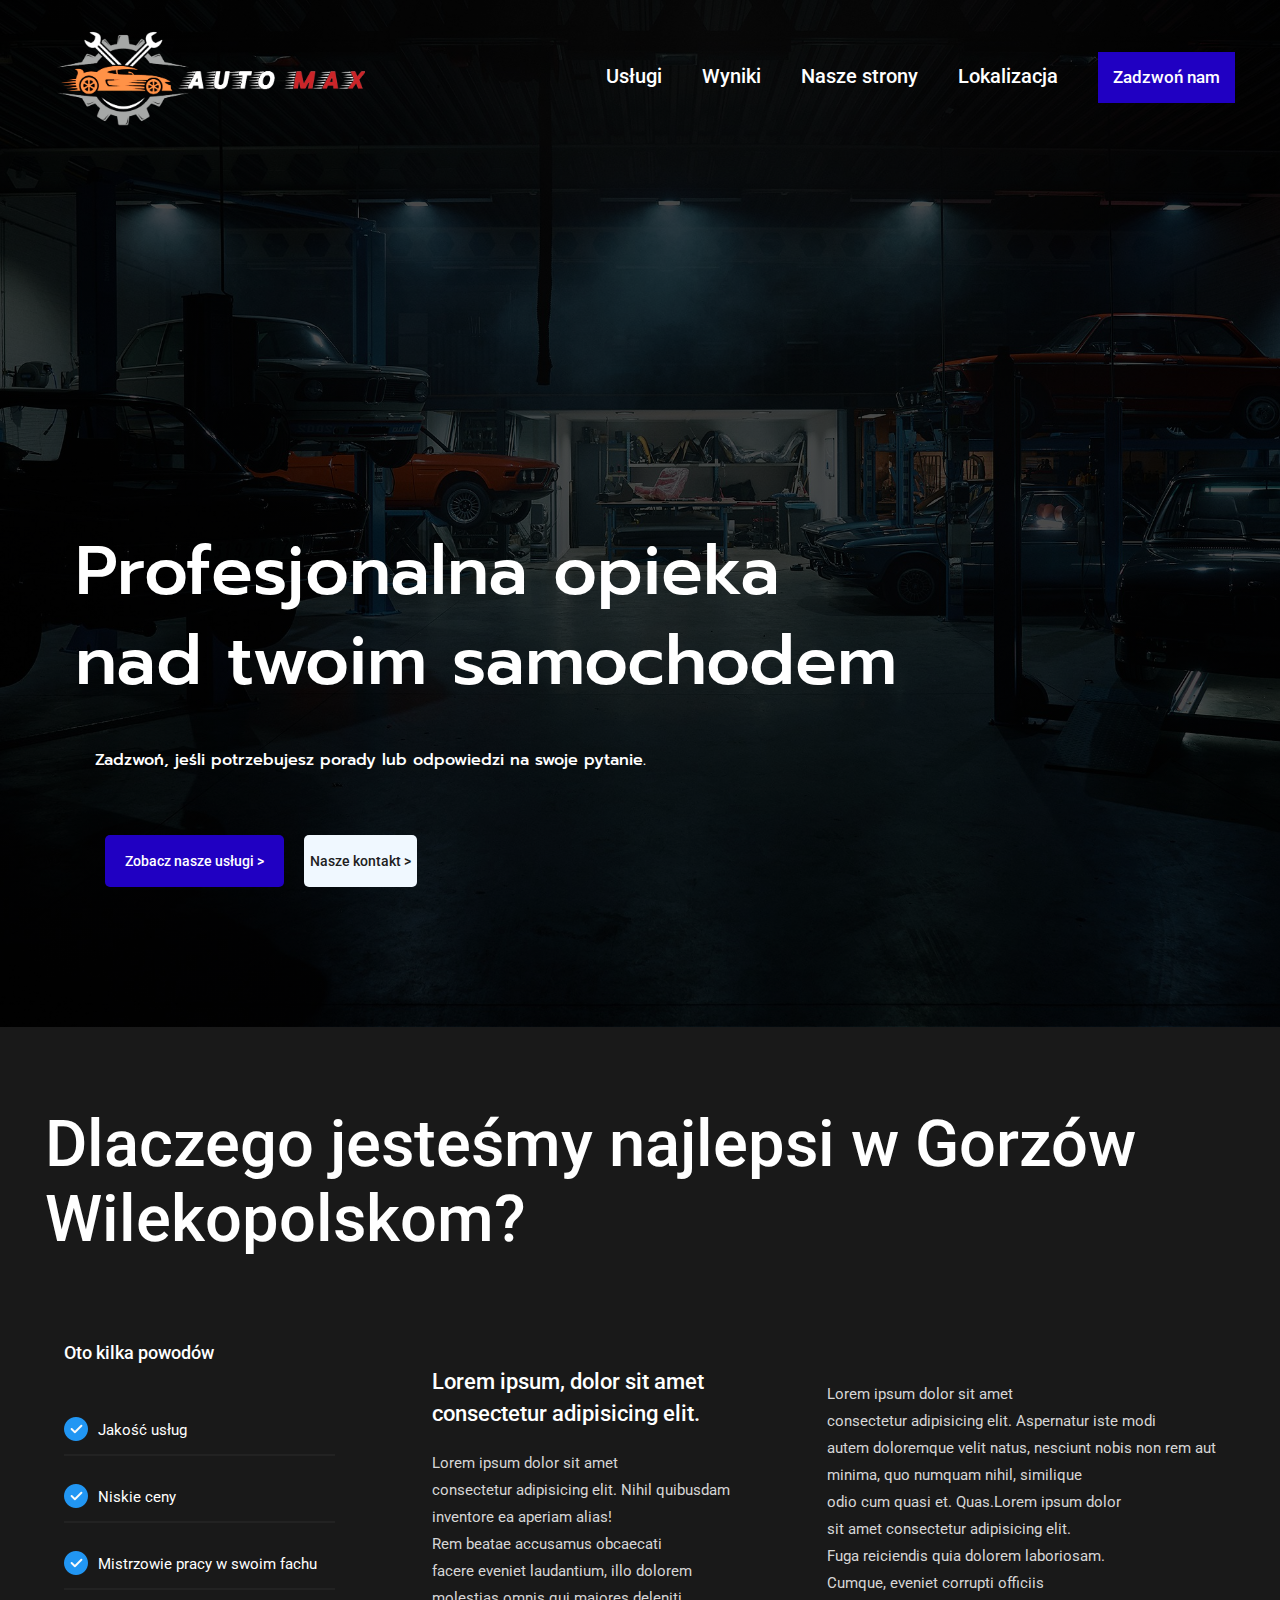
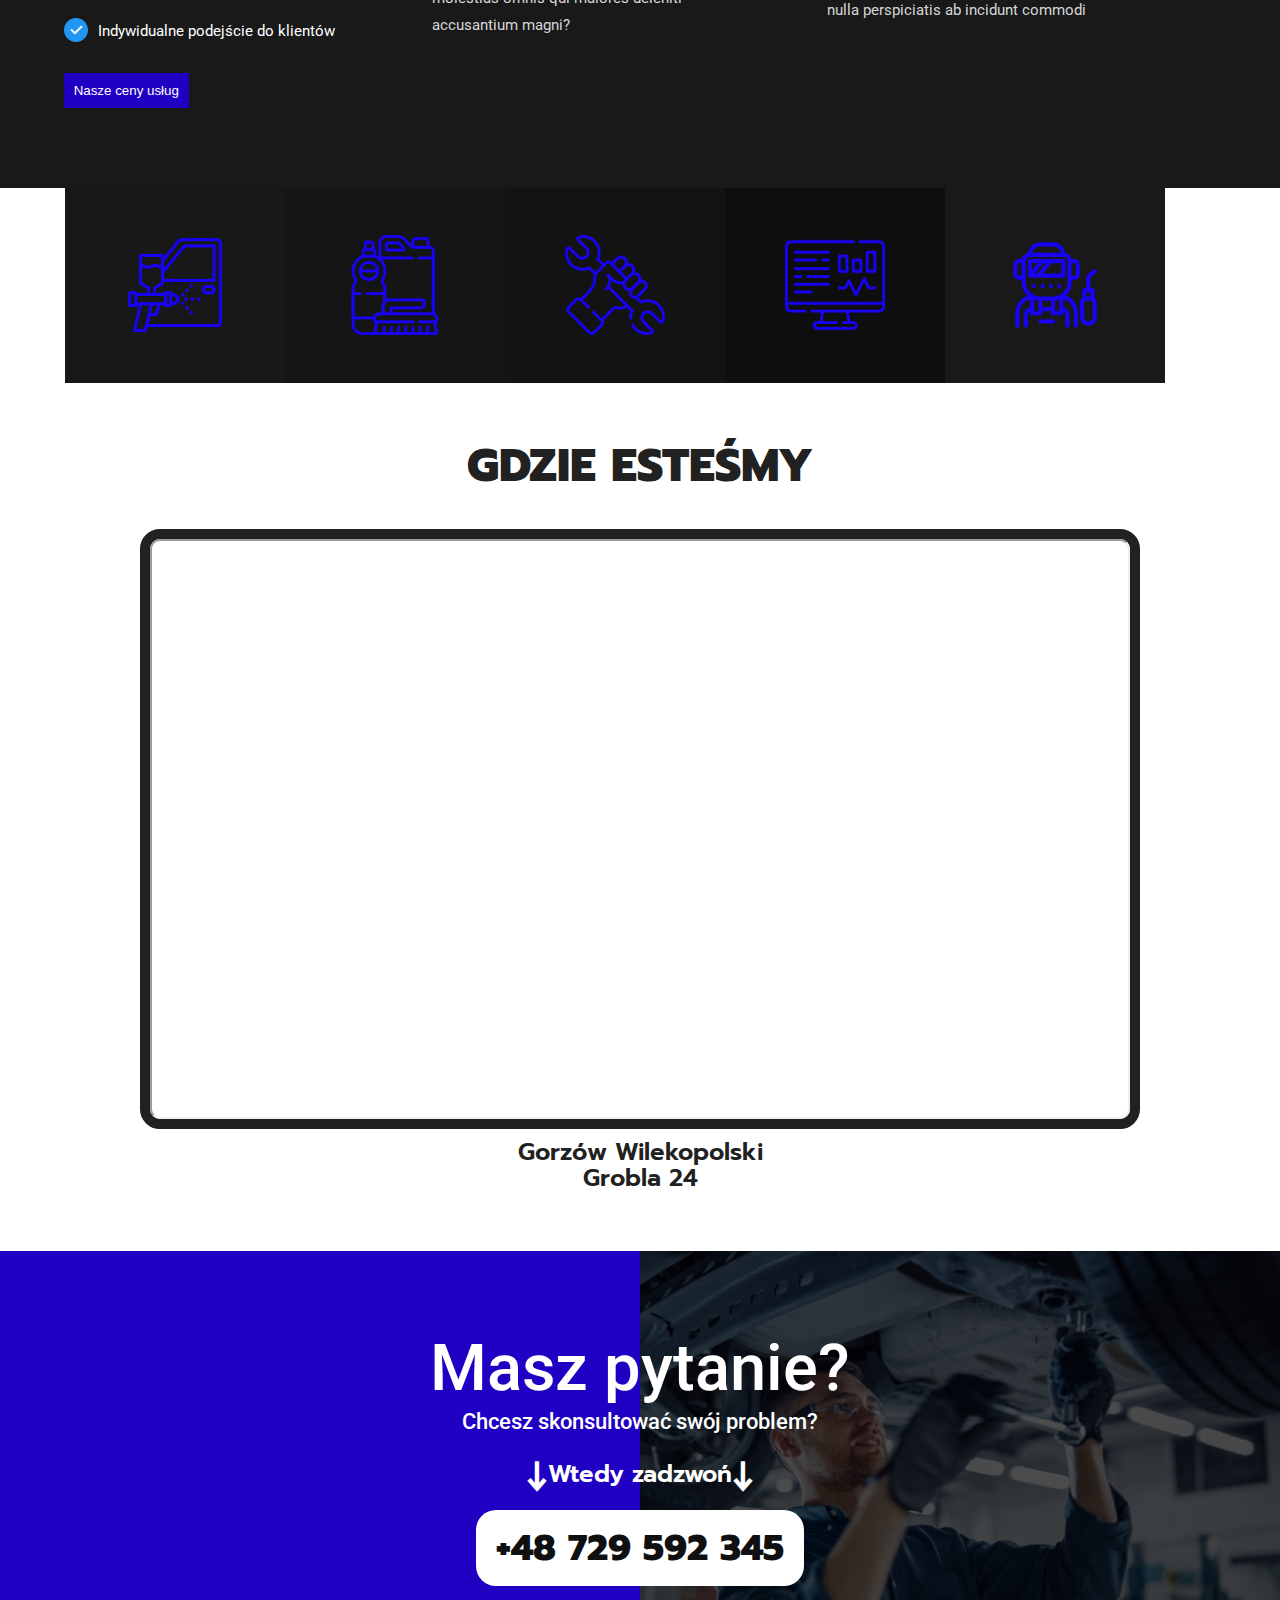
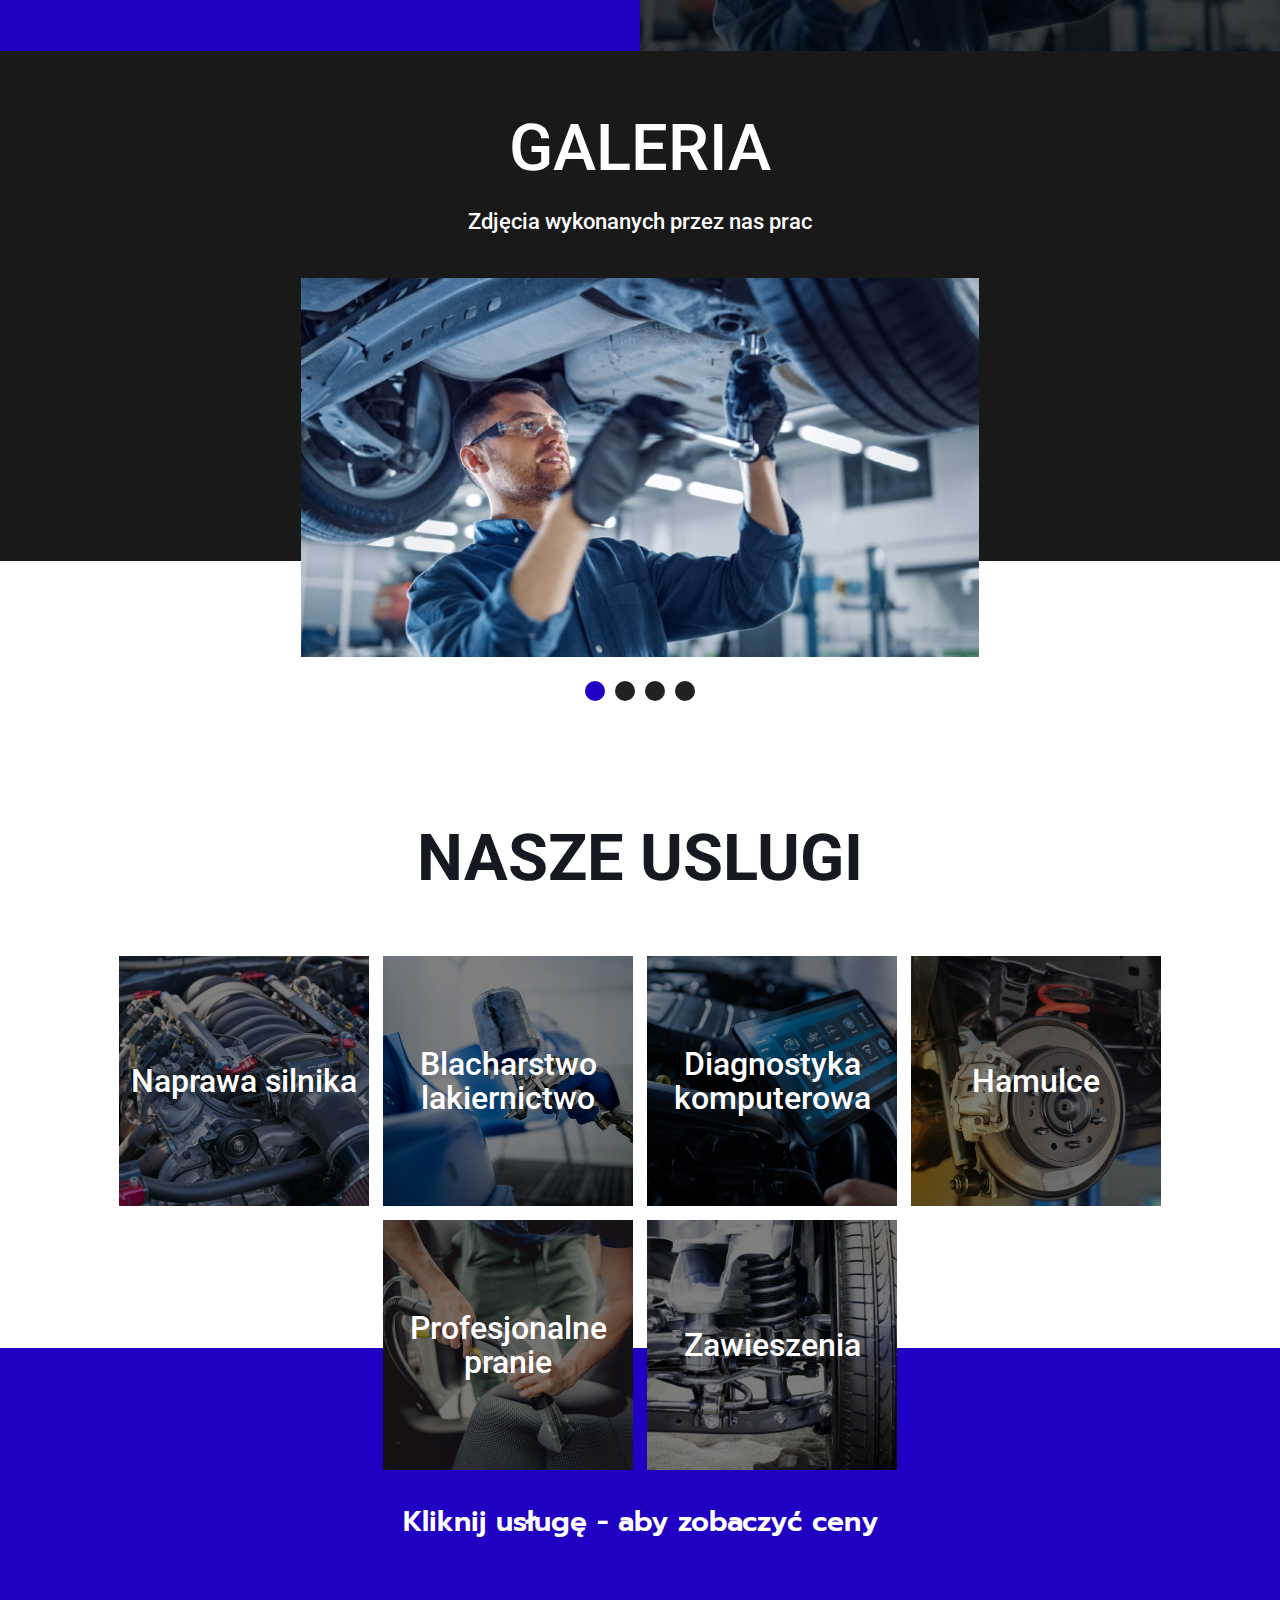
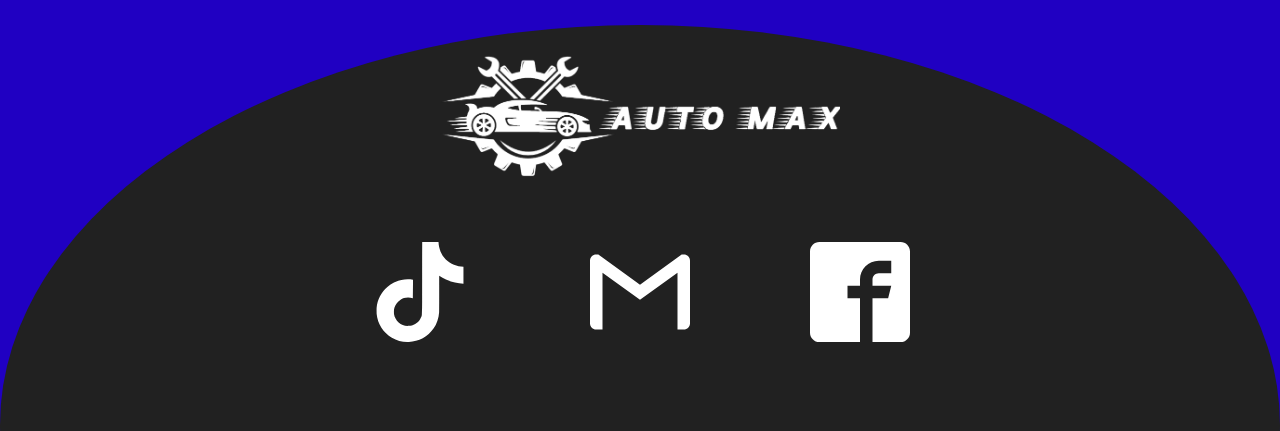
<file: AUTOMAXGRZW/index.html>
<!DOCTYPE html>
<html lang="en">
<head>
    <meta charset="UTF-8">
    <meta http-equiv="X-UA-Compatible" content="IE=edge">
    <meta name="viewport" content="width=device-width, initial-scale=1.0">
    <title>AUTO-MAX</title>
    <link rel="stylesheet" href="./CSS/main.css">
    <link rel="stylesheet" href="./CSS/normalize.css">
    <link rel="preconnect" href="https://fonts.googleapis.com">
<link rel="preconnect" href="https://fonts.gstatic.com" crossorigin>
<link href="https://fonts.googleapis.com/css2?family=Prompt:wght@300;400;500;600;700;800;900&family=Roboto:wght@400;500;700;900&display=swap" rel="stylesheet">
</head>
<body>
    <header>
        <div class="menu-mobile">
            <a href="#uslugi">Usługi</a>
            <a href="#">Wyniki</a>
            <a href="#footer">Nasze strony</a>
            <a href="#locale">Lokalizacja</a>
            <a href="tel:">Zadzwoń nam</a>
        </div>
        <div class="bg-box-white hidden-class">
        <div class="white-box-contacts">
            <button class="cross-button">X</button>
            <ul class="list-contacts">
                <li>+48 729 592 345</li>
                <li></li>
                <li></li>
            </ul>
        </div>
    </div>
        <div class="container">
            <button id="button-menu" class="mobile-menu-button"><svg width="40px" height="40px">
                <use href="./images/icons.svg#icon-menu"></use>
            </svg>
        </button>
            <nav>
                <img class="logo__header" width="350px" src="./images/LOGO.png" alt="logo">
        <ul class="list__nav">
            <li class="li__nav"><a href="#uslugi">Usługi</a></li>
            <li class="li__nav"><a href="#">Wyniki</a></li>
            <li class="li__nav"><a href="#footer">Nasze strony</a></li>
            <li class="li__nav"><a href="#locale">Lokalizacja</a></li>
            <li><a href="tel:" class="nav__calling">Zadzwoń nam</a></li>
        </ul>
    </nav>
    <h1 class="header__main-text">Profesjonalna opieka <br> nad twoim samochodem</h1>
    <h2 class="header__undertext">Zadzwoń, jeśli potrzebujesz porady lub odpowiedzi na swoje pytanie.</h2>
    <div class="header__button-boxes">
        <button class="header__button-left"><a href="#uslugi">Zobacz nasze usługi ></a></button>
        <button class="header__button-right">Nasze kontakt ></button>
    </div>
        </div>
    </header>
    <main>
        <div class="container">
            <h2 class="main__main-text">Dlaczego jesteśmy najlepsi w Gorzów Wilekopolskom?</h2>
            <div class="main__wrap-cont">
                <ul class="main__perevagi" id="dlaczego">
                    <li class="main__li-perevagi"><h2>Oto kilka powodów</h2></li>
                    <li class="main__li-perevagi bot-line"><div><img src="./images/check.png" alt="check" width="24px" height="24px"><h3>Jakość usług</h3></div></li>
                    <li class="main__li-perevagi bot-line"><div><img src="./images/check.png" alt="check" width="24px" height="24px"><h3>Niskie ceny</h3></div></li>
                    <li class="main__li-perevagi bot-line"><div><img src="./images/check.png" alt="check" width="24px" height="24px"><h3>Mistrzowie pracy w swoim fachu</h3></div></li>
                    <li class="main__li-perevagi"><div><img src="./images/check.png" alt="check" width="24px" height="24px"><h3>Indywidualne podejście do klientów</h3></div></li>
                    <li><button class="main__button-undertext">Nasze ceny usług</button></li>
                </ul>
                <div class="main__text-container">
                <h3 class="main__gigtext">Lorem ipsum, dolor sit amet <br> consectetur adipisicing elit.</h3>
                <p class="main__in-text">Lorem ipsum dolor sit amet <br> consectetur adipisicing elit. Nihil quibusdam <br>
                     inventore ea aperiam alias! <br> Rem beatae accusamus obcaecati <br> 
                     facere eveniet laudantium, illo dolorem <br> molestias omnis qui maiores deleniti <br> accusantium magni?</p>
            </div>
            <div class="main__text-container"><p class="main__in-text">Lorem ipsum dolor sit amet <br>
                 consectetur adipisicing elit. Aspernatur iste modi <br> 
                 autem  doloremque  velit natus, nesciunt  nobis non rem aut 
                 <br> minima,  quo numquam nihil, similique <br> 
                 odio cum quasi et. Quas.Lorem ipsum dolor <br> sit amet consectetur adipisicing elit. <br> Fuga reiciendis quia dolorem laboriosam. <br> Cumque, eveniet corrupti officiis <br> nulla perspiciatis ab incidunt commodi</p> </div>
            </div>
        </div>
    </main>
    <section class="sect-list">
        <div class="container">
            <div class="sect-list__cont">
            <ul class="sect-list__list">
                <li><img src="./images/airbrush.png" alt="paint"></li>
                <li><img src="./images/cleaning.png" alt="cleaning"></li>
                <li><img src="./images/wrench.png" alt="mechanics"></li>
                <li><img src="./images/monitor.png" alt="monitoring"></li>
                <li><img src="./images/welder.png" alt="welding"></li>
            </ul>
        </div>
        </div>
    </section>
    <section class="locale">
        <div class="container locale__main-cont"><h2 class="locale__main-text">GDZIE ESTEŚMY</h2>
            <div id="locale" class="locale__cont-link"><iframe src="https://www.google.com/maps/embed?pb=!1m18!1m12!1m3!1d4832.626449822222!2d15.243563044144826!3d52.72654004344921!2m3!1f0!2f0!3f0!3m2!1i1024!2i768!4f13.1!3m3!1m2!1s0x47071f5b9e7e452d%3A0x1374901aeea7e43b!2sAutoMaX%20(%20Auto%20Serwis)!5e0!3m2!1sru!2spl!4v1677544626524!5m2!1sru!2spl" width="100%" height="100%" style="border-radius:10px;" allowfullscreen="" loading="lazy" referrerpolicy="no-referrer-when-downgrade"></iframe></div>
            <h4 class="locale__address-text">Gorzów Wilekopolski <br> Grobla 24
            </h4>
        </div>
</section>
    <section class="calling-sect">
        <div class="calling-sect__wrap-cont">
<div class="calling-sect__left-block"></div>
<div class="calling-sect__right-block"></div>
</div>
<div class="cont-tel">
    <h2 class="cont-tel__main-question">Masz pytanie?</h2>
    <p class="cont-tel__undertext">Chcesz skonsultować swój problem?</p>
    <p class="cont-tel__pozwon-text"><span>↓</span> Wtedy zadzwoń <span>↓</span></p>
    <a class="cont-tel__number" href="tel:+48729 592 345">+48 729 592 345</a>
</div>
    </section>
    <section class="photos">
        <div class="container photos-cont" id="galeria">
            <h1 class="photos__main-text">GALERIA</h1>
            <h2 class="photos__undertext">Zdjęcia wykonanych przez nas prac</h2>
            <img class="photos__img" id="swipephoto" src="./images/right-block.jpeg" alt="photo">
            <ul class="photos__list-buttons">
            <li><button id="firstbtn" class="card-swipe"></button></li>
            <li><button id="secondtbtn" class="card-swipe"></button></li>
            <li><button id="thirdbtn" class="card-swipe"></button></li>
            <li><button id="forbtn" class="card-swipe"></button></li>
        </ul>
        </div>
        <div class="white-block-under" id="uslugi"></div>
    </section>
    <section class="dollars-sect">
        <div class="container centr">
              <div class="uslug-list-hamulce black-uslugi">
                <button class="crossbut">X</button>
                <ul>
                    <div class="cont-wrap-bg-uslug">
                        <table class="price_list_silnik">
                            <thead>
                                <th class="number-us">#</th>
                            <th>WYKONANIA USLUGI</th>
                            <th>CENY</th>
                            </thead>
                            <tr> 
                                <td class="number-us">1</td>
                                <td>Diagnostyka układu hamulcowego</td>
                                <td>100zl</td>
                            </tr>
                            <tr> 
                                <td class="number-us">2</td>
                                <td>Wymiana przednich klocków hamulcowych</td>
                                <td>ot 100zl</td>
                            </tr>
                            <tr> 
                                <td class="number-us">3</td>
                                <td>Wymiana tylnych klocków hamulcowych-tarcza</td>
                                <td>   100zl,bębny - 150 zł</td>
                            </tr>
                            <tr> 
                                <td class="number-us">4</td>
                                <td>Wymiana tarczy hamulca przedniego</td>
                                <td>ot 150zl</td>
                            </tr>
                            <tr> 
                                <td class="number-us">5</td>
                                <td>Wymiana tylnych tarcz hamulcowych</td>
                                <td>ot 150 zl</td>
                            </tr>
                            <tr> 
                                <td class="number-us">6</td>
                                <td>Wymiana czujników ABS</td>
                                <td>ot 50 zl</td>
                            </tr>
                            <tr> 
                                <td class="number-us">7</td>
                                <td>Regulacja hamulca postojowego</td>
                                <td>ot 200 zl</td>
                            </tr>
                            <tr> 
                                <td class="number-us">8</td>
                                <td>Wymiana klocków hamulca postojowego</td>
                                <td>ot 200zl</td>
                            </tr>
                            <tr> 
                                <td class="number-us">9</td>
                                <td>Konserwacja zacisków hamulcowych (1szt)</td>
                                <td>ot 80zl</td>
                            </tr>
                            <tr> 
                                <td class="number-us">10</td>
                                <td>Wymiana przewodu hamulcowego</td>
                                <td>ot 70 zl</td>
                            </tr>
                            <tr> 
                                <td class="number-us">11</td>
                                <td>Wymiana przewodu hamulcowego</td>
                                <td>ot 50 zl</td>
                            </tr>
                            <tr> 
                                <td class="number-us">12</td>
                                <td>Odpowietrzanie układu hamulcowego</td>
                                <td>ot 100 zl</td>
                            </tr>
                            <tr> 
                                <td class="number-us">13</td>
                                <td>Adaptacja hamulca postojowego</td>
                                <td>ot 50 zl</td>
                            </tr>
                                </table>
                </div>
              </ul>
            </div>
              <div class="uslug-list-silnik black-uslugi">
                <button class="crossbut">X</button>
                <div class="cont-wrap-bg-uslug">
                    <table class="price_list_silnik">
                        <thead>
                            <th class="number-us">#</th>
                        <th>WYKONANIA USLUGI</th>
                        <th>CENY</th>
                        </thead>
                        <tr> 
                            <td class="number-us">1</td>
                            <td>C/a, wymiana KPP, AKPP, RKPP</td>
                            <td>ot 800zl</td>
                        </tr>
                        <tr> 
                            <td class="number-us">2</td>
                            <td>Wymiana kosza sprzęgłowego</td>
                            <td>ot 800zl</td>
                        </tr>
                        <tr> 
                            <td class="number-us">3</td>
                            <td>Wymiana wewnętrznego przegubu CV</td>
                            <td>ot 300 zł</td>
                        </tr>
                        <tr> 
                            <td class="number-us">4</td>
                            <td>Wymiana zewnętrznego przegubu CV</td>
                            <td>ot 150zl</td>
                        </tr>
                        <tr> 
                            <td class="number-us">5</td>
                            <td>Wymiana oleju przekładniowego tylnego mostu</td>
                            <td>ot 80 zl</td>
                        </tr>
                        <tr> 
                            <td class="number-us">6</td>
                            <td>Wymiana oleju w skrzyni biegów przedniego mostu</td>
                            <td>ot 80 zl</td>
                        </tr>
                        <tr> 
                            <td class="number-us">7</td>
                            <td>Wymiana oleju w skrzyni rozdzielczej</td>
                            <td>ot 80 zl</td>
                        </tr>
                        <tr> 
                            <td class="number-us">8</td>
                            <td>Demontaż/montaż sprzęgła dociskowego i napędzanego</td>
                            <td>ot 500zl</td>
                        </tr>
                        <tr> 
                            <td class="number-us">9</td>
                            <td>Demontaż / montaż pedału sprzęgła i hamulca wraz z zespołem wspornika</td>
                            <td>ot 200zl</td>
                        </tr>
                        <tr> 
                            <td class="number-us">10</td>
                            <td>Wymiana zespołu pedałów</td>
                            <td>ot 125 zl</td>
                        </tr>
                        <tr> 
                            <td class="number-us">11</td>
                            <td>Demontaż/montaż zespołu głównego cylindra sprzęgła</td>
                            <td>ot 150 zl</td>
                        </tr>
                        <tr> 
                            <td class="number-us">12</td>
                            <td>Demontaż/montaż cylindra roboczego zespołu sprzęgła</td>
                            <td>ot 150 zl</td>
                        </tr>
                            </table>
            </div>
            </div>
              <div class="uslug-list-blaharstvo black-uslugi">
                <button class="crossbut">X</button>
                <div class="cont-wrap-bg-uslug">
                    <table class="price_list_silnik">
                        <thead>
                            <th class="number-us">#</th>
                        <th>WYKONANIA USLUGI</th>
                        <th>CENY</th>
                        </thead>
                        <tr> 
                            <td class="number-us">1</td>
                            <td>Dach</td>
                            <td>ot 900zl</td>
                        </tr>
                        <tr> 
                            <td class="number-us">2</td>
                            <td>Drzwi</td>
                            <td>ot 600zl</td>
                        </tr>
                        <tr> 
                            <td class="number-us">3</td>
                            <td>Prog</td>
                            <td>ot 250 zł</td>
                        </tr>
                        <tr> 
                            <td class="number-us">4</td>
                            <td>Błotnik</td>
                            <td>ot 600zl</td>
                        </tr>
                        <tr> 
                            <td class="number-us">5</td>
                            <td>Farbowanie całego auta</td>
                            <td>ot 8000 zl</td>
                        </tr>
                        <tr> 
                            <td class="number-us">6</td>
                            <td>Odnowa farby samochodu</td>
                            <td>ot 5000 zl</td>
                        </tr>
                        <tr> 
                            <td class="number-us">7</td>
                            <td>Polerowanie samochodu</td>
                            <td>ot 350 zl</td>
                        </tr>
                        <tr> 
                            <td class="number-us">8</td>
                            <td>Polerowanie reflektorów</td>
                            <td>ot 150zl</td>
                        </tr>
                        <tr> 
                            <td class="number-us">9</td>
                            <td>Regeneracja lamp</td>
                            <td>ot 450zl</td>
                        </tr>
                            </table>
            </div>
            </div>
              <div class="uslug-list-komp black-uslugi">
                <button class="crossbut">X</button>
                <div class="cont-wrap-bg-uslug">
                    <table class="price_list_silnik">
                        <thead>
                            <th class="number-us">#</th>
                        <th>WYKONANIA USLUGI</th>
                        <th>CENY</th>
                        </thead>
                        <tr> 
                            <td class="number-us">1</td>
                            <td>Diagnostyka komputerowa ECM (odczyt i dekodowanie kodów usterek, zalecenia naprawy)</td>
                            <td>150zl</td>
                        </tr>
                        <tr> 
                            <td class="number-us">2</td>
                            <td>Reset błędów ECU</td>
                            <td>50zl</td>
                        </tr>
                        <tr> 
                            <td class="number-us">3</td>
                            <td>Zaawansowana diagnostyka ECM (odczyt i dekodowanie kodów usterek, sprawdzanie świec zapłonowych i cewek zapłonowych, pomiar sprężania w cylindrach silników spalinowych, kontrola szczelności powietrza)</td>
                            <td>250 zł</td>
                        </tr>
                        <tr> 
                            <td class="number-us">4</td>
                            <td>Adaptacja systemów i mechanizmów elektronicznych</td>
                            <td>ot 100zl</td>
                        </tr>
                        <tr> 
                            <td class="number-us">5</td>
                            <td>Wymiana żarówek reflektorów</td>
                            <td>ot 150 zl</td>
                        </tr>
                        <tr> 
                            <td class="number-us">6</td>
                            <td>Naprawa instalacji elektrycznej (w zależności od ilości)</td>
                            <td>ot 100 zl</td>
                        </tr>
                            </table>
            </div>
            </div>
              <div class="uslug-list-pranie black-uslugi">
                <button class="crossbut">X</button>
            </div>
              <div class="uslug-list-zawi black-uslugi">
                <button class="crossbut">X</button>
                <div class="cont-wrap-bg-uslug">
                    <table class="price_list_silnik">
                        <thead>
                            <th class="number-us">#</th>
                        <th>WYKONANIA USLUGI</th>
                        <th>CENY</th>
                        </thead>
                        <tr> 
                            <td class="number-us">1</td>
                            <td>Diagnostyka zawieszenia</td>
                            <td>100zl</td>
                        </tr>
                        <tr> 
                            <td class="number-us">2</td>
                            <td>Wymiana przednich amortyzatorów (para)</td>
                            <td>ot 500zl</td>
                        </tr>
                        <tr> 
                            <td class="number-us">3</td>
                            <td>Wymiana tylnych amortyzatorów (para)</td>
                            <td>ot 350 zł</td>
                        </tr>
                        <tr> 
                            <td class="number-us">4</td>
                            <td>Wymiana drążków stabilizatora (para)</td>
                            <td>ot 150 zl</td>
                        </tr>
                        <tr> 
                            <td class="number-us">5</td>
                            <td>Wymiana tulei stabilizatora</td>
                            <td>ot 150 zl</td>
                        </tr>
                        <tr> 
                            <td class="number-us">6</td>
                            <td>Wymiana łożyska przedniego koła</td>
                            <td>ot 250 zl</td>
                        </tr>
                        <tr> 
                            <td class="number-us">7</td>
                            <td>Wymiana łożyska tylnego koła</td>
                            <td>ot 250 zl</td>
                        </tr>
                        <tr> 
                            <td class="number-us">8</td>
                            <td>Wymiana przedniego wahacza</td>
                            <td>ot 125 zl</td>
                        </tr>
                        <tr> 
                            <td class="number-us">9</td>
                            <td>Wymiana tylnego wahacza</td>
                            <td>ot 100 zl</td>
                        </tr>
                            </table>
            </div>
            </div>
            <h2 class="dollars-sect__main-text">NASZE USLUGI</h2>
            <div class="dollars-sect__wrap-cont">
                <ul class="list-uslug">
                    <li class="dollars-sect__cont-uslug"><button id="buttonUslugSilnik" data-number="1">
                    Naprawa silnika
                    </li>
                    <li class="dollars-sect__cont-uslug"><button id="buttonUslugBlah" data-number="2">
                    Blacharstwo lakiernictwo
                        </button>
                    </li>
                    <li class="dollars-sect__cont-uslug"><button id="buttonUslugkomp" data-number="3">
                    Diagnostyka komputerowa
                        </button>
                    </li>
                    <li class="dollars-sect__cont-uslug">
                        <button id="buttonUslugHamulce" data-number="4">
                    Hamulce
                    </button>
                    </li>
                    <li class="dollars-sect__cont-uslug"><button id="buttonUslugPranie" data-number="5">
                    Profesjonalne pranie
                     </button>
                    </li>
                    <li class="dollars-sect__cont-uslug"><button id="buttonUslugZawi" data-number="6">
                    Zawieszenia
                        </button>
                    </li>
                </ul>
            </div>
            <h3 class="text-undrestand">Kliknij usługę - aby zobaczyć ceny</h3>
        </div>
        <div class="sin-box"></div>
    </section>
    <footer>
        <div class="container centr foot-row" id="footer">
            <img class="footer__logo" src="./images/LOGOWHITE3.png" alt="LOGO">
            <ul class="footer__social-links">
                <li>
                    <a href="#"><svg class="footer__icon-social-link">
                    <use href="./images/icons-links.svg#icon-tiktok"></use>
                </svg>
            </a>
            <!-- <h3 class="footer__undertext-links-icon">Tik-Tok</h3> -->
    </li>
                <li><a href="#"><svg class="footer__icon-social-link">
                    <use href="./images/icons-links.svg#icon-gmail"></use>
                </svg>
            </a>
            <!-- <h3 class="footer__undertext-links-icon">GMAIL</h3> -->
    </li>
                <li><a href="#"><svg class="footer__icon-social-link">
                    <use href="./images/icons-links.svg#icon-facebook"></use>
                </svg>
            </a>
            <!-- <h3 class="footer__undertext-links-icon">Facebook</h3> -->
        </li>
            </ul>
        </div>
        <div class="colo-div"></div>
    </footer>
    <script src="./JS/babel.js"></script>
</body>
</html>
</file>
<file: AUTOMAXGRZW/CSS/main.css>
* {
    box-sizing: border-box;
}
.container {
    margin: 0 auto;
    width: 100%;
    padding: 0 15px 0 15px;
    max-width: 1600px;
}
header {
    position: relative;
    overflow: hidden;
    padding: 30px 0;
    background-image: linear-gradient(0deg, rgba(0, 0, 0, 0.7), rgba(0, 0, 0, 0.7)),url(../images/avtoservis-header.jpg);
    background-color: #222222;
    background-position: center;
    background-repeat: no-repeat;
    background-size: cover;
    padding-top: 0;
}
.cross-button {
    color: #FFFFFF;
    font-family: 'Prompt';
    font-size: 46px;
    margin-left: 85%;
    cursor: pointer;
    line-height: 46px;
    padding-top: 10px;
}
.cross-button:hover {
    color: #2000C2;
}
.logo__header {
    padding-left: 40px;
}
nav {
    display: flex;
    flex-direction: row;
    justify-content: space-between;
    padding-top: 30px;
    margin-bottom: 400px;
}
.list__nav {
    display: flex;
    padding-right: 30px;
    gap: 40px;
    align-items: center;
    justify-content: center;
}
.li__nav:hover::after {
    opacity: 100%;
    transition-duration: 0.5s;
    transition-timing-function:linear ;
}
.li__nav {
    display:flex;
    flex-direction: column;
}
.li__nav::after {
    content: '';
width: 100%;
height: 4px;
opacity: 0%;
background-color: #FFFFFF;
}
.li__nav a {
    font-family: 'Roboto';
    font-style: normal;
    font-weight: 500;
    font-size: 20px;
    line-height: 60px;
    /* or 353% */
    display: flex;
    align-items: center;
    color: #FFFFFF;
}
.nav__calling {
   padding: 15px;
   font-family: 'Roboto';
   font-style: normal;
   font-weight: 500;
   font-size: 17px;
   line-height: 21px;
   /* or 124% */
   background: #2000C2;
   display: flex;
   align-items: center;
   color: #FFFFFF;
}
.nav__calling:hover {
    background-color: aqua;
    transition-duration: 0.3s;
    transition-timing-function: linear;
    color: #000000;
}
.header__main-text {
    font-family: Prompt;
    visibility: visible;
    text-align: inherit;
    line-height: 90px;
    letter-spacing: 0px;
    font-weight: 500;
    font-size: 69px;
    color: #FFFFFF;
    padding-left: 60px;
    margin-bottom: 20px;
}
.header__undertext {
    color: #FFFFFF;
    font-family: Prompt;
    text-align: inherit;
    line-height: 69px;
    letter-spacing: 0px;
    font-weight: 500;
    font-size: 16px;
    color: #FFFFFF;
    padding-left: 80px;
    margin-bottom: 40px;
}
.header__button-boxes {
    display: flex;
    padding-left: 90px;
    margin-top: 20px;
    margin-bottom: 110px;
}
.header__button-right {
    color: #212121;
    background-color: aliceblue;
    border-radius: 5px;
    font-family: 'Roboto';
    cursor: pointer;
    box-sizing: border-box;
    text-align: inherit;
    line-height: 12px;
    letter-spacing: 0px;
    font-weight: 500;
    font-size: 14px;
}
.hidden-class {
    display: none;
}
.bg-box-white {
    position: fixed;
    width: 3000px;
    height: 100%;
    z-index: 998;
    background: linear-gradient(0deg, rgba(0, 0, 0, 0.7), rgba(0, 0, 0, 0.7)) ;
    padding: 0;
}
.list-contacts li {
    font-family: 'Prompt';
    color: #FFFFFF;
font-size: 32px;
padding-top: 20px;
}
.white-box-contacts {
    width: 400px;
    height: 400px;
    background-color: #131313;
    position: fixed;
    z-index: 999;
    top: 50%;
    left: 39%;
    transform: translateY(-50%);
    display: flex;
    flex-direction: column;
    align-items: center;
}
.header__button-left {
    color: #FFFFFF;
    margin-right: 20px;
    background: #2000C2;
    padding: 20px;
    border-radius: 5px;
    font-family: 'Roboto';
    cursor: pointer;
    box-sizing: border-box;
    text-align: inherit;
    line-height: 12px;
    letter-spacing: 0px;
    font-weight: 500;
    font-size: 14px;
}
.header__button-left a {
    color: #FFFFFF;
}
main {
    background-color: #191919;
    padding: 80px 0;
}
.main__wrap-cont {
    display: flex;
    margin-top: 40px;
    justify-content: space-around;
    align-items: center;
}
.main__main-text {
    font-family: 'Roboto';
font-style: normal;
font-weight: 500;
font-size: 65px;
line-height: 75px;
/* or 115% */
display: flex;
align-items: center;
color: #FFFFFF;
margin-left: 30px;
}
.main__perevagi {
    display: flex;
    flex-direction: column;
    align-items: flex-start;
    justify-content: center;
    gap: 28px;
    margin-top: 40px;
}
.main__li-perevagi {
    display: flex;
    flex-direction: column;
    width: 100%;
    text-align: center;
}
.bot-line::after {
    content: '';
    width: 100%;
    border-bottom: 2px solid #222222;
    margin-top: 10px;
}
.main__li-perevagi div {
display: flex;
}
.main__li-perevagi div>img {
    margin-right: 10px;
}
.main__li-perevagi h2 {
    font-family: 'Roboto';
font-style: normal;
font-weight: 500;
font-size: 18px;
line-height: 32px;
/* or 145% */
display: flex;
align-items: center;
color: #FFFFFF;
margin-bottom: 20px;
}
.main__li-perevagi div>h3 {
    font-family: 'Roboto';
font-style: normal;
font-weight: 400;
font-size: 15px;
line-height: 27px;
/* or 180% */

display: flex;
align-items: center;
color: #FFFFFF;
}
.main__button-undertext {
    background-color: #2000C2;
    color: #FFFFFF;
    padding: 10px;
}
.main__gigtext {
    font-family: 'Roboto';
    font-style: normal;
    font-weight: 500;
    font-size: 22px;
    line-height: 32px;
    /* or 145% */
    display: flex;
    align-items: center;
    color: #FFFFFF;
    margin-bottom: 20px;
}
.main__in-text {
    font-family: 'Roboto';
font-style: normal;
font-weight: 400;
font-size: 15px;
line-height: 27px;
/* or 180% */
display: flex;
align-items: center;
color: #D6D6D6;
}
.sect-list {
    background-color: #FFFFFF;
}
.sect-list__cont {
    display: flex;
    justify-content: flex-end;
    align-items: center;
}
.sect-list__list {
    display: flex;
    justify-content: center;
    align-items: center;
    padding-right:100px;
}
.sect-list__list li {
    width: 220px;
    height: 195px;
    background-color: #191919;
    display: flex;
    flex-direction: column;
    align-items: center;
    justify-content: center;
}
.sect-list__list li:nth-child(1) {
    background-color:#181818;
}
.sect-list__list li:nth-child(2) {
    background-color: #151515;
}
.sect-list__list li:nth-child(3) {
    background-color: #131313;
}
.sect-list__list li:nth-child(4) {
    background-color: #101010;
}
.sect-list__list li:nth-child(4) {
    background-color: #0E0E0E;
}
.sect-list__list li>img {
    width: 100px;
}
.locale {
    background-color: #FFFFFF;
    padding: 60px 0;
}
.locale__main-cont {
    display: flex;
    flex-direction: column;
    justify-content: center;
    align-items: center;
}
.locale__main-text {
    text-align: center;
    font-family: 'Prompt';
    font-style: normal;
    font-weight: 800;
    font-size: 46px;
    line-height: 46px;
    /* or 145% */
    display: flex;
    align-items: center;
    color: #212121;
}
.locale__cont-link {
    height: 600px;
    width: 80%;
    border:10px #212121 solid;
    margin-top: 40px;
    border-radius: 20px;
}
.locale__address-text {
    text-align: center;
    font-family: 'Prompt';
    font-style: normal;
    font-weight: 600;
    font-size: 24px;
    line-height: 26px;
    /* or 145% */
    display: flex;
    align-items: center;
    color: #212121; 
    margin-top: 10px;
}
.calling-sect__left-block {
    height: 400px;
    width: 50%;
    background-color: #2000C2;
}
.calling-sect__right-block {
    width: 50%;
    height: 400px;
    background-image: linear-gradient(0deg, rgba(0, 0, 0, 0.7), rgba(0, 0, 0, 0.7)),url(../images/right-block.jpeg);
    background-position: center;
    background-repeat: no-repeat;
    background-size: cover;
}
.calling-sect__wrap-cont {
    display: flex;
    justify-content: center;
    align-items: center;
}
.calling-sect {
    position: relative;
}
.cont-tel {
    transform: translateX(-50%);
    display: flex;
    flex-direction: column;
    align-items: center;
    justify-content: center;
    position: absolute;
    left: 50%;
    top: 20%;
}
.cont-tel__main-question {
    font-family: 'Roboto';
font-style: normal;
font-weight: 500;
font-size: 65px;
line-height: 75px;
/* or 115% */
display: flex;
align-items: center;
text-align: center;
color: #FFFFFF;
}
.cont-tel__undertext {
    font-family: 'Roboto';
font-style: normal;
font-weight: 500;
font-size: 22px;
line-height: 32px;
/* or 145% */

display: flex;
align-items: center;
text-align: center;

color: #FFFFFF;
}
.cont-tel__pozwon-text {
    font-family: 'Prompt';
    font-style: normal;
    font-weight: 600;
    font-size: 24px;
    line-height: 32px;
    /* or 145% */
    display: flex;
    align-items: center;
    text-align: center;
    color: #FFFFFF;
    margin-top: 20px;
}
.cont-tel__pozwon-text span {
    font-size: 42px;
}
.cont-tel__number {
    font-family: 'Prompt';
    font-style: normal;
    font-weight: 800;
    font-size: 36px;
    line-height: 36px;
    /* or 145% */
    z-index: 1005;
    display: flex;
    align-items: center;
    text-align: center;
    color: #101010;
    margin-top: 20px;
    padding: 20px;
    background-color: #FFFFFF;
    border-radius: 20px;
}
.photos {
    padding: 60px;
    background-color: #191919;
    position: relative;
    z-index: 2;
}
.white-block-under {
    position: absolute;
    width: 100%;
    height: 200px;
    background-color: #FFFFFF;
    bottom: 0;
    left: 0;
    z-index: -1;
}

.photos__main-text {
    font-family: 'Roboto';
font-style: normal;
font-weight: 500;
font-size: 65px;
line-height: 75px;
/* or 115% */
display: flex;
align-items: center;
text-align: center;
color: #FFFFFF;
margin-bottom: 20px;
}
.photos__undertext {
    font-family: 'Roboto';
font-style: normal;
font-weight: 500;
font-size: 22px;
line-height: 32px;
/* or 145% */
display: flex;
align-items: center;
text-align: center;
color: #FFFFFF;
margin-bottom: 40px;
}
.photos-cont {
    width: 100%;
    display: flex;
    flex-direction: column;
    align-items: center;
    justify-content: center;
}
.photos__img {
    width: 60%;
}
.photos__list-buttons {
    display: flex;
    gap: 10px;
    margin-top: 20px;
}
.card-swipe {
    background-color: #212121;
    padding: 10px;
    border-radius: 10px;
    cursor: pointer;
}
#firstbtn {
    background-color: #2000C2;
}

.anima-photos {
opacity: 1;
transition-property: all;
transition-duration: 0.3;
transition-timing-function: linear;
}
.hidden{
    opacity: 0;
}
.dollars-sect {
    padding: 60px 0;
    position: relative;
}
.dollars-sect__wrap-cont {
    display: flex;
    align-items: center;
    justify-content: center;
}
.list-uslug {
    display: flex;
    gap: 14px;
    z-index: 999;
    flex-wrap: wrap;
    width: 100%;
    align-items: center;
    justify-content: center;
}
.dollars-sect__cont-uslug {
    width: 250px;
    height: 250px;
    transition-property: all;
    transition-duration: 0.2s;
    transition-timing-function: linear;
    flex-direction: column;
    display: flex;
    justify-content: center;
    align-items: center;
}
.dollars-sect__cont-uslug:hover {
    scale: 1.1;
}
.dollars-sect__cont-uslug:nth-child(1){
background-image:linear-gradient(0deg, rgba(0, 0, 0, 0.5), rgba(0, 0, 0, 0.5)), url(../images/stock-photo--riga-latvia-the-powerful-engine-of-the-modern-car-1978243382-transformed.jpeg);
background-size: cover;
background-position: center;
}
.dollars-sect__cont-uslug:nth-child(2){
background-image:linear-gradient(0deg, rgba(0, 0, 0, 0.5), rgba(0, 0, 0, 0.5)), url(../images/stock-photo-car-painter-in-protective-clothes-and-mask-painting-automobile-bumper-with-metallic-paint-and-1958871004-transformed.jpeg);
background-size: cover;
background-position: center;
}
.dollars-sect__cont-uslug:nth-child(3){
background-image:linear-gradient(0deg, rgba(0, 0, 0, 0.5), rgba(0, 0, 0, 0.5)), url(../images/stock-photo-car-service-manager-or-mechanic-uses-a-tablet-computer-with-a-futuristic-interactive-diagnostics-1711144921-transformed.jpeg);
background-size: cover;
background-position: center;
}
.dollars-sect__cont-uslug:nth-child(4){
background-image:linear-gradient(0deg, rgba(0, 0, 0, 0.5), rgba(0, 0, 0, 0.5)), url(../images/stock-photo-disc-brake-of-the-vehicle-for-repair-in-process-of-new-tire-replacement-car-brake-repairing-in-792617485-transformed.jpeg);
background-size: cover;
background-position: center;
}
.dollars-sect__cont-uslug:nth-child(5){
background-image:linear-gradient(0deg, rgba(0, 0, 0, 0.5), rgba(0, 0, 0, 0.5)), url(../images/stock-photo-details-of-car-cleaning-male-using-professional-steam-vacuum-for-dirty-car-interior-650651476-transformed.jpeg);
background-size: cover;
background-position: center;
}
.dollars-sect__cont-uslug:nth-child(6){
    background-image:linear-gradient(0deg, rgba(0, 0, 0, 0.5), rgba(0, 0, 0, 0.5)), url(../images/10f34ad57346c16622c6a8f6ccf64214.jpg);
    background-size: cover;
    background-position: center;
}
.sin-box {
    position: absolute;
    background-color: #2000C2;
    height: 246px;
    width: 100%;
    bottom: 0;
    left: 0;
    z-index: -1;
}
.dollars-sect__main-text {
    font-family: 'Roboto';
font-style: normal;
font-weight: 700;
font-size: 65px;
line-height: 75px;
/* or 115% */
display: flex;
align-items: center;
text-align: center;
color: #161922;
margin-bottom: 60px;
}
.centr {
    display: flex;
    flex-direction: column;
    justify-content: center;
    align-items: center;
}
.text-undrestand {
    font-family: 'Prompt';
    font-style: normal;
    font-weight: 600;
    font-size: 28px;
    line-height:24px;
    text-align: center;
    /* or 124% */
    display: flex;
    align-items: center;
    color: #FFFFFF;
    margin-top: 40px;
}
footer {
    padding: 60px;
    background-color: #2000C2;
    position: relative;
    overflow: hidden;
}
.footer__logo {
    width:400px;
    margin-bottom: 40px;
    z-index: 999;
}
.footer__social-links {
    display: flex;
    align-items: center;
    justify-content: center;
    z-index: 999;
}
.footer__social-links li {
    display: flex;
    flex-direction: column;
    align-items: center;
    justify-content: center;
}
.footer__icon-social-link {
    width: 100px;
    fill:#FFFFFF;
    margin: 0 60px;
}
.footer__social-links li>a:hover {
    fill: #BA62AC;
    color: #BA62AC;
}
.footer__icon-social-link:hover {
    fill: #BA62AC;
}
.footer__undertext-links-icon:hover {
   color: #BA62AC;
}
.colo-div {
    z-index: 1;
    transform: translateX(-50%);
    width: 100%;
    height: 800px;
    background-color: #212121;
    border-radius: 50%;
    bottom: -90%;
    position: absolute;
    left: 50%;
}
.footer__undertext-links-icon {
    font-family: 'Prompt';
    font-style: normal;
    font-weight: 600;
    font-size: 28px;
    line-height:24px;
    text-align: center;
    /* or 124% */
    display: flex;
    align-items: center;
    color: #FFFFFF;
margin-top: 20px;
}
.dollars-sect__cont-uslug button {
    width: 100%;
    height: 100%;
    z-index: 999;
    background-color: transparent;
    cursor: pointer;
    font-family: 'Roboto';
    font-style: normal;
    font-weight: 500;
    font-size: 32px;
    line-height: 34px;
    text-align: center;
    /* or 124% */
    align-items: center;
    color: #FFFFFF;
}
.black-uslugi {
    width: 100%;
    height: 100%;
    z-index: 1000;
    position: fixed;
    padding: 40px;
    display: none;
    background: linear-gradient(0deg, rgba(0, 0, 0, 0.7), rgba(0, 0, 0, 0.9));
    top: 0;
    left: 0;
}
.crossbut{
    right: 60px;
    top: 60px;
    position: absolute;
    color: #FFFFFF;
    font-size: 60px;
    z-index: 1004;
}
.nonhidden {
display: block;
}

.cont-wrap-bg-uslug {
    display: flex;
    justify-content: space-around;
    background-color: #191919;
    border-radius: 20px;
    padding: 80px 20px 20px 20px;
    padding: 20px;
    margin-top: 200px;
}
.mobile-menu-button {
    display: none;
    position: absolute;
    top: 50px;
    right: 40px;
    padding: 5px;
    cursor: pointer;
}
.mobile-menu-button>svg {
    fill: #FFFFFF;
}
.number-us {
    font-family: 'Prompt';
    font-size: 24px;
    color: #FFFFFF;
    font-weight: 900;
    line-height: 30px;
    padding: 8px;
    text-align: center;
    padding-right: 20px;
}
th {
    font-family: 'Prompt';
    font-size: 24px;
    color: #FFFF99;
    font-weight: 900; 
}
td {
    font-size: 18px;
    color:#FFFF99 ;
    font-family: 'Prompt';
    font-weight:600;
    border-bottom: 3px solid;
    border-color: #FFFFFF;
    text-align: center;
}
.crossbut:hover {
    color: #2000C2;
}
.menu-mobile {
    right: 0;
    top: 0;
    position: absolute;
    width: 100%;
    height: 100%;
    background-color: #212121;
    transform: translateX(100%);
    transition: transform 0.3s linear;
    display: flex;
    flex-direction: column;
    padding: 20px;
    align-items: center;
    justify-content: center;
}
.menu-mobile a {
    color: #FFFFFF;
    font-size: 36px;
    font-family: "Prompt";
    font-weight: 600;
    padding: 10px 0;
}
.menu-mobile a:hover {
    color: #2000C2;
}
.menu-mobile-open {
    transform: translateX(0%);
    transition: transform 0.3s linear;
}


@media screen and (max-width:1000px) {
    .logo__header{
        padding: 0;
        width: 200px;
        margin-top: 25px;
    }
    nav {
        margin-bottom: 100px;
    }
    .header__main-text{
        padding-left: 20px;
        font-size: 40px;
        line-height: 48px;
    }
    .header__button-boxes{
        margin-bottom: 40px;
        padding-left: 20px;
    }
    .header__undertext{
        padding-left: 20px;
        font-size: 12px;
        margin-bottom: 20px;
        line-height: 20px;
    }
    main {
        padding: 20px;
    }
    .main__main-text{
        font-size: 30px;
    }
    .main__gigtext{
        font-size: 16px;
    }
    .main__in-text {
        font-size: 10px;
    }
    .main__li-perevagi div>h3 {
        font-size: 20px;
        text-align: center;
    }
    .container {
        max-width: 1000px;
    }
    .list__nav {
        display: none;
    }
    .mobile-menu-button{
        display: block;
    }
    .cont-tel__main-question {
        font-size: 40px;
        line-height: 44px;
    }
    .cont-tel__number{
        padding: 10px;
    }
    .cont-tel {
        top: 4%;
    }
    .photos__main-text{
        font-size: 40px;
        line-height: 44px;
    }
    .photos__img{
        width: 80%;
        min-width: 320px;
    }
    .dollars-sect__main-text{
        font-size: 48px;
        line-height: 48px;
        margin-bottom: 30px;
    }
    .sect-list__list{
        padding: 0;
        margin: 0 auto;
        flex-wrap: wrap;
    }
    .footer__logo{
        width: 200px;
    }
    .sect-list__list li {
        width: 140px;
        height: 115px;
        }
        .sect-list__list li>img{
            width: 70px;
        }
        .colo-div {
            display: none;
        }
        .footer__icon-social-link {
            margin: 0 30px;
        }
        .foot-row{
            flex-direction: column;
        }
        .footer__icon-social-link{
            width: 60px;
        }
        footer {
            padding: 20px;
        }
        .dollars-sect {
            padding: 30px 0;
        }
}
@media screen and (min-width:1000px) and (max-width:1250px){
    .sect-list__list{
        padding: 0;
        margin: 0 auto;
    }
    .sect-list__list li {
width: 190px;
height: 165px;
}
}
@media screen and (max-width:760px){
    .main__main-text{
        text-align: center;
        margin: 0;
    }
    .main__wrap-cont{
    flex-direction: row;
    }
    .main__perevagi {
        margin: 0;
        justify-content: center;
        align-items: center;
} 
.main__text-container {
    display: none;
}
.main__li-perevagi {
    display: flex;
    align-items: center;
    justify-content: center;
}
}
@media screen and (max-width:480px) {
    .cont-tel__number {
        width: 100%;
        font-size: 28px;
    }
    .header__main-text {
    font-size: 30px;
    }
    .photos__img {
        min-width: 240px;
    }
    .number-us {
        font-family: 'Prompt';
        font-size: 16px;
        color: #FFFFFF;
        font-weight: 700;
        line-height: 16px;
        padding: 4px;
        text-align: center;
        padding-right: 9px;
    }
    .black-uslugi {
        padding: 20px;
    }
    .crossbut {
        font-size: 30px;
        right: 30px;
        top: 20px;
    }
    .cont-wrap-bg-uslug {
        margin-top: 80px;
    }
    th {
        font-family: 'Prompt';
        font-size: 16px;
        color: #FFFF99;
        font-weight: 800; 
    }
    td {
        font-size: 12px;
        color:#FFFF99 ;
        font-family: 'Prompt';
        font-weight:500;
        border-bottom: 3px solid;
        border-color: #FFFFFF;
        text-align: center;
    }
}
</file>
